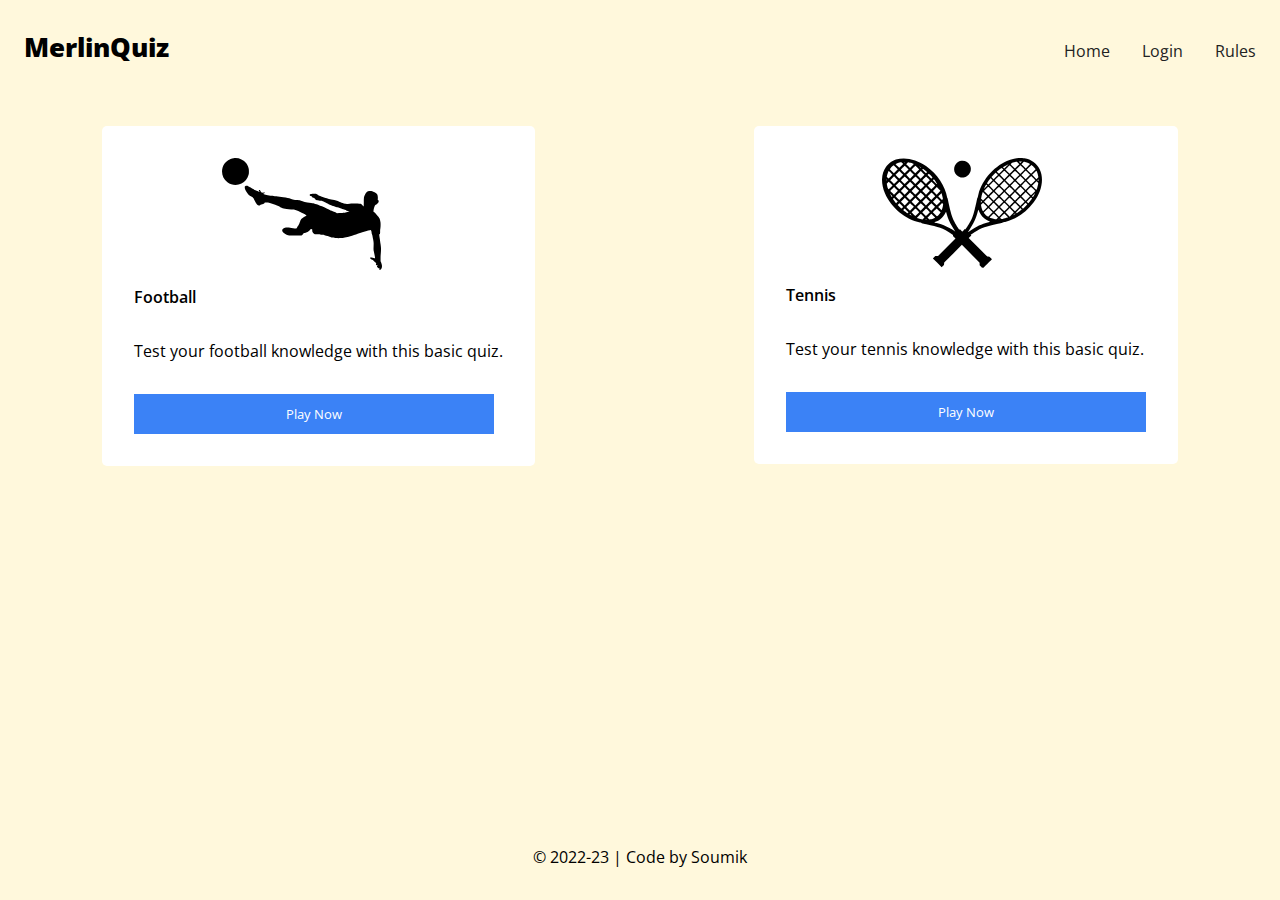
<file: index.html>
<!DOCTYPE html>
<html lang="en">
<head>
    <meta charset="UTF-8">
    <meta http-equiv="X-UA-Compatible" content="IE=edge">
    <meta name="viewport" content="width=device-width, initial-scale=1.0">
    <link rel="stylesheet" href="style.css">
    <link rel="preconnect" href="https://fonts.googleapis.com">
    <link rel="preconnect" href="https://fonts.gstatic.com" crossorigin>
    <link href="https://fonts.googleapis.com/css2?family=Open+Sans:ital,wght@0,300;0,400;0,500;0,600;0,700;1,300;1,400;1,500;1,600;1,700&display=swap" rel="stylesheet">
    <title>Quiz-App</title>
</head>
<body>
    <nav class="navigation-container">
        <header class="quiz-app-title">MerlinQuiz</header>
       <ul class="navigation-links">
           <li><a class="links" href="./index.html">Home</a></li>
           <li><a class="links"  href="">Login</a></li>
           <li><a class="links" href="">Rules</a></li>
       </ul>
    </nav>

    <main class="main-container">
        <section class="category-card-container">
            <div class="category-card-body">
                <img class="football-img" src="/assets/football.svg" alt="football section" />
                <header class="category-card-heading">
                    Football
                </header>
                <p class="category-card-paragraph">
                    Test your football knowledge with this basic quiz.
                </p>
                <button class="play-now-button">
                    <a class="rules-page-redirect" href="./rules/rules.html">Play Now</a> 
                </button>
            </div>

            <div class="category-card-body">
                <img class="tennis-img" src="/assets/tennis.svg" alt="tennis section" />
                <header class="category-card-heading">
                    Tennis
                </header>
                <p class="category-card-paragraph">
                    Test your tennis knowledge with this basic quiz.
                </p>
                <button class="play-now-button">
                    Play Now
                </button>
            </div>
        </section>
    </main>

    <footer class="footer-container">
        © 2022-23 | Code by Soumik
    </footer>
</body>
</html>
</file>
<file: style.css>
body {
    font-family: 'Open Sans', sans-serif;
    background-color: cornsilk;
}

.navigation-container {
    display: flex;
    flex-direction: row;
    justify-content: space-between;
    align-items: baseline;
    padding: 1rem;
    background-color: cornsilk;
}

.footer-container {
    display: flex;
    justify-content: center;
}

.main-container {
    height: 80vh;
}

.navigation-links {
    list-style: none;
    display: flex;
    gap: 2rem;
}

.links {
    text-decoration: none;
    color: #222222;
}


.category-card-container {
    display: flex;
    gap: 2rem;
    justify-content: space-around;
    margin-top: 2rem;
}

.category-card-body {
    background: #ffffff;
    border-radius: 5px;
    height: fit-content;
    display: flex;
    flex-direction: column;
    justify-content: center;
    align-content: center;
    align-items: flex-start;
    gap: 1rem;
    padding: 2rem;
}

.play-now-button {
    font-family: inherit;
    min-width: 360px;
    height: 40px;
    background: #3B82F6;
    border: none;
    color: #ffffff;
}

.football-img {
    margin-left: 5.5rem;
    width: 10rem;
}

.tennis-img {
    margin-left: 6rem;
    width: 10rem;
}

.category-card-heading {
    font-weight: 600;
}

.rules-page-redirect {
    text-decoration: none;
    color: #ffffff;
}

.quiz-app-title {
    font-weight: 800;
    font-size: 26px;
}
</file>
